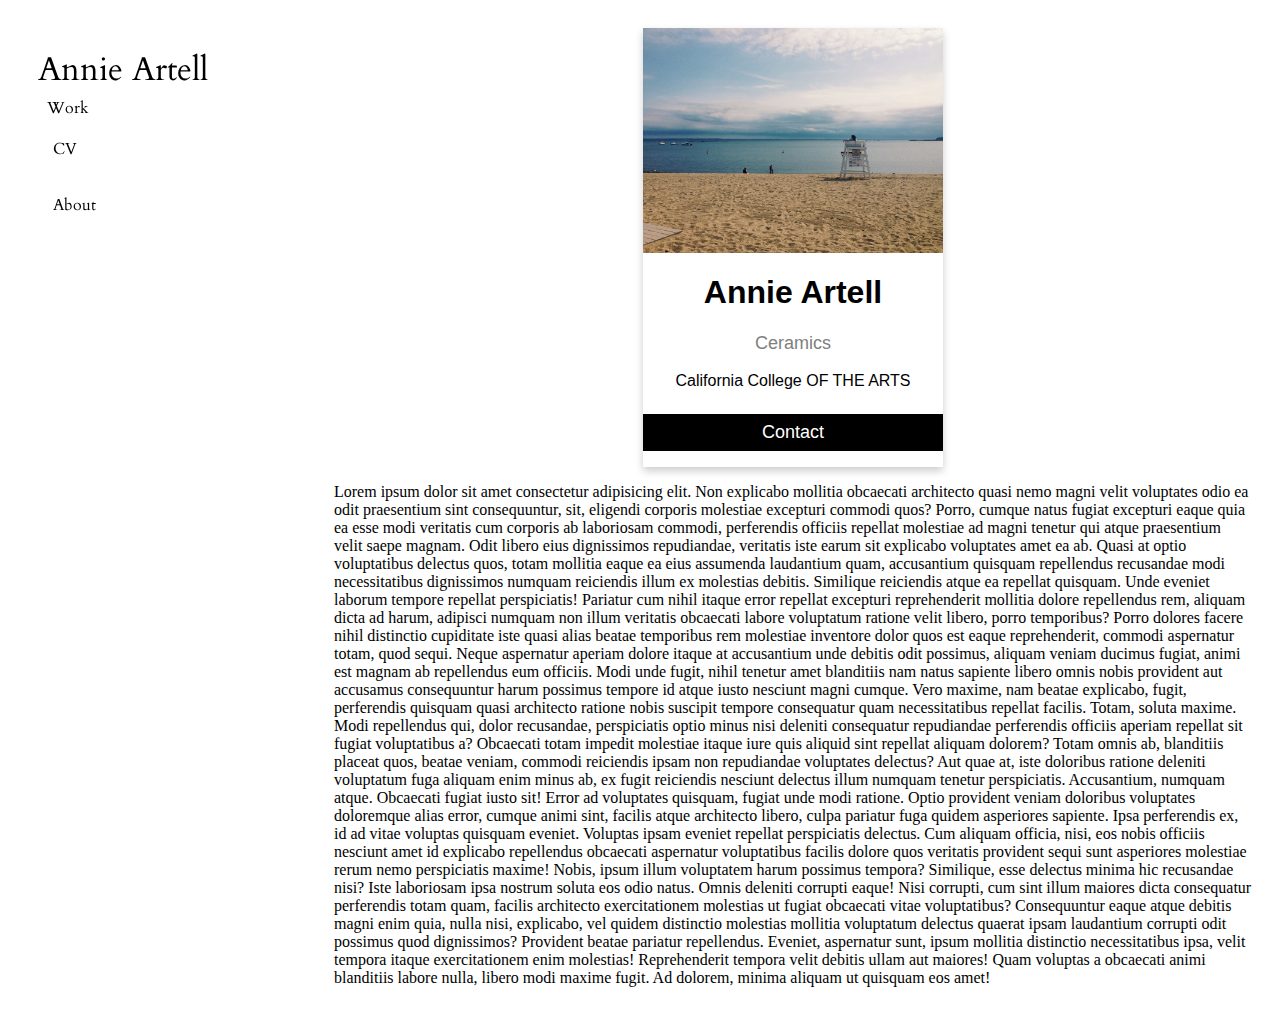
<file: about.html>
<!DOCTYPE html>
<html lang="en">

<head>
    <meta charset="UTF-8">
    <meta name="viewport" content="width=device-width, initial-scale=1.0">
    <link rel="stylesheet" href="stylesheet.css">
    <link rel="stylesheet" href="https://fonts.googleapis.com/css?family=Cardo">
    <title>Document</title>
</head>

<body>

    <div class="fuck">


        <div class="mobile">


            <a href="index.html" class="home">

                <a href="index.html">
                    <h2 style="font-weight: normal;">Annie Artell</h2>
                </a>

            </a>

            <div id="mySidenav" class="sidenav">
                <a href="javascript:void(0)" class="closebtn" onclick="closeNav()">&times;</a>
                <ul id="myUL">
                    <li><span class="caret">Work</span>
                        <ul class="nested">


                            <a href="2023work.html">
                                <li style="font-size: 15px;"> 2023</li>
                            </a>












                        </ul>
                    </li>
                </ul>
                </li>
                </ul>
                </li>




                <p class="mainclick">CV</p>
                <a href="about.html">
                    <p class="mainclick">About</p>
                </a>




                <a href="https://www.instagram.com/idontkissartell/" target="_blank"><i
                        class="fa-brands fa-instagram"></i></a>
            </div>

            <span style="font-size: 30px; " onclick="openNav()">&#9776; </span>

            <script>
                function openNav() {
                    document.getElementById("mySidenav").style.width = "250px";
                }

                function closeNav() {
                    document.getElementById("mySidenav").style.width = "0";
                }


            </script>
        </div>



        <div class="container">







            <div class="content">





                <div class="card">
                    <img src="./images/darien beach.JPG" alt="John" style="width:100%">
                    <h1>Annie Artell</h1>
                    <p class="title">Ceramics</p>
                    <p>California College OF THE ARTS</p>
                    <div style="margin: 24px 0;">
                        <a href="#"><i class="fa fa-dribbble"></i></a>
                        <a href="#"><i class="fa fa-twitter"></i></a>
                        <a href="#"><i class="fa fa-linkedin"></i></a>
                        <a href="#"><i class="fa fa-facebook"></i></a>
                    </div>
                    <p><button>Contact</button></p>
                </div>

                <p class="about-p">Lorem ipsum dolor sit amet consectetur adipisicing elit. Non explicabo mollitia
                    obcaecati architecto
                    quasi nemo magni velit voluptates odio ea odit praesentium sint consequuntur, sit, eligendi corporis
                    molestiae excepturi commodi quos? Porro, cumque natus fugiat excepturi eaque quia ea esse modi
                    veritatis cum corporis ab laboriosam commodi, perferendis officiis repellat molestiae ad magni
                    tenetur qui atque praesentium velit saepe magnam. Odit libero eius dignissimos repudiandae,
                    veritatis iste earum sit explicabo voluptates amet ea ab. Quasi at optio voluptatibus delectus quos,
                    totam mollitia eaque ea eius assumenda laudantium quam, accusantium quisquam repellendus recusandae
                    modi necessitatibus dignissimos numquam reiciendis illum ex molestias debitis. Similique reiciendis
                    atque ea repellat quisquam. Unde eveniet laborum tempore repellat perspiciatis! Pariatur cum nihil
                    itaque error repellat excepturi reprehenderit mollitia dolore repellendus rem, aliquam dicta ad
                    harum, adipisci numquam non illum veritatis obcaecati labore voluptatum ratione velit libero, porro
                    temporibus? Porro dolores facere nihil distinctio cupiditate iste quasi alias beatae temporibus rem
                    molestiae inventore dolor quos est eaque reprehenderit, commodi aspernatur totam, quod sequi. Neque
                    aspernatur aperiam dolore itaque at accusantium unde debitis odit possimus, aliquam veniam ducimus
                    fugiat, animi est magnam ab repellendus eum officiis. Modi unde fugit, nihil tenetur amet blanditiis
                    nam natus sapiente libero omnis nobis provident aut accusamus consequuntur harum possimus tempore id
                    atque iusto nesciunt magni cumque. Vero maxime, nam beatae explicabo, fugit, perferendis quisquam
                    quasi architecto ratione nobis suscipit tempore consequatur quam necessitatibus repellat facilis.
                    Totam, soluta maxime. Modi repellendus qui, dolor recusandae, perspiciatis optio minus nisi deleniti
                    consequatur repudiandae perferendis officiis aperiam repellat sit fugiat voluptatibus a? Obcaecati
                    totam impedit molestiae itaque iure quis aliquid sint repellat aliquam dolorem? Totam omnis ab,
                    blanditiis placeat quos, beatae veniam, commodi reiciendis ipsam non repudiandae voluptates
                    delectus? Aut quae at, iste doloribus ratione deleniti voluptatum fuga aliquam enim minus ab, ex
                    fugit reiciendis nesciunt delectus illum numquam tenetur perspiciatis. Accusantium, numquam atque.
                    Obcaecati fugiat iusto sit! Error ad voluptates quisquam, fugiat unde modi ratione. Optio provident
                    veniam doloribus voluptates doloremque alias error, cumque animi sint, facilis atque architecto
                    libero, culpa pariatur fuga quidem asperiores sapiente. Ipsa perferendis ex, id ad vitae voluptas
                    quisquam eveniet. Voluptas ipsam eveniet repellat perspiciatis delectus. Cum aliquam officia, nisi,
                    eos nobis officiis nesciunt amet id explicabo repellendus obcaecati aspernatur voluptatibus facilis
                    dolore quos veritatis provident sequi sunt asperiores molestiae rerum nemo perspiciatis maxime!
                    Nobis, ipsum illum voluptatem harum possimus tempora? Similique, esse delectus minima hic recusandae
                    nisi? Iste laboriosam ipsa nostrum soluta eos odio natus. Omnis deleniti corrupti eaque! Nisi
                    corrupti, cum sint illum maiores dicta consequatur perferendis totam quam, facilis architecto
                    exercitationem molestias ut fugiat obcaecati vitae voluptatibus? Consequuntur eaque atque debitis
                    magni enim quia, nulla nisi, explicabo, vel quidem distinctio molestias mollitia voluptatum delectus
                    quaerat ipsam laudantium corrupti odit possimus quod dignissimos? Provident beatae pariatur
                    repellendus. Eveniet, aspernatur sunt, ipsum mollitia distinctio necessitatibus ipsa, velit tempora
                    itaque exercitationem enim molestias! Reprehenderit tempora velit debitis ullam aut maiores! Quam
                    voluptas a obcaecati animi blanditiis labore nulla, libero modi maxime fugit. Ad dolorem, minima
                    aliquam ut quisquam eos amet!</p>




            </div>






            <div class="menu">
                <a href="index.html">
                    <h2>Annie Artell</h2>
                </a>
                <ul id="myUL">
                    <li><span class="caret">Work</span>
                        <ul class="nested">
                            <a href="2023work.html">
                                <li style="font-size: 15px;">2023</li>
                            </a>
                            <a href="https://www.google.com/">
                                <li>2022</li>
                            </a>




                        </ul>
                    </li>
                </ul>
                </li>
                </ul>







                <p class="mainclick">CV</p>

                <a href="about.html">
                    <p class="mainclick">About</p>
                </a>

                <script>
                    var toggler = document.getElementsByClassName("caret");
                    var i;

                    for (i = 0; i < toggler.length; i++) {
                        toggler[i].addEventListener("click", function () {
                            this.parentElement.querySelector(".nested").classList.toggle("active");
                            this.classList.toggle("caret-down");
                        });
                    }
                </script>


                <a href="https://www.instagram.com/idontkissartell/" target="_blank"><i
                        class="fa-brands fa-instagram"></i></a>
            </div>

        </div>


    </div>
</body>

</html>
</file>
<file: stylesheet.css>
@media only screen and (min-width:380px ) {
 
.hero{
width: 500px; height: 600px;
}
  
  
  .sidenav {padding-top: 15px;
  
}

a{
  text-decoration: none;
  color: black;
}

.home{
  font-family:'Cardo';
}

img {
   display: block;
  margin-left: auto;
  margin-right: auto;
  width:30%;
  height:auto;
 
  }





.sidenav a {font-size: 7px;}

.mobile{
  display: flex;
  flex-direction: row;
  justify-content: space-between;
  align-items: center;
  
}

/* spot for drop menu */

ul, #myUL {
  list-style-type: none;
}

#myUL {
  margin: 0;
  padding: 0;
}

.caret {
  cursor: pointer;
  -webkit-user-select: none; /* Safari 3.1+ */
  -moz-user-select: none; /* Firefox 2+ */
  -ms-user-select: none; /* IE 10+ */
  user-select: none;
  
 
}


.caret::before {
  content: "\25B6";
  color: white;
  display: inline-block;
  
}


.caret-down::before {
  -ms-transform: rotate(100deg); /* IE 9 */
  -webkit-transform: rotate(100deg); /* Safari */
  transform: rotate(100deg);  

}

.nested {
  display: none;
  padding:17px;
}

.active {
    display: flex;
  flex-direction: column;
  justify-content: left;
  align-items: left;
  
}


.mainclick{
  padding: 15px;
  font-size: medium;
  align-items: left;
  justify-content: left;
}


img{
  max-height: 100%;
  max-width: 100%;
}

.home{
  text-decoration: none;
  color: black;
}



/* side nav */




.sidenav {
  height: 100%;
  
  line-height: 10px;
  width: 0;
  position: fixed;
  z-index: 1;
  top: 0;
  left: 0;
  background-color: white;
  overflow-x: hidden;
  transition: 0.5s;
  padding-top: 60px;
}


 
.sidenav a {
   /* padding: 8px 8px 8px 32px; */
  text-decoration: none;
  font-size: 25px;
  color: black;
  display: block;
  transition: 0.3s;
  padding: 3px;
 
}


.sidenav a:hover {
  color: #f1f1f1;
}

 

.sidenav .closebtn {
  position: absolute;
  top: 0;
  right: 25px;
  font-size: 36px;
  margin-left: 50px;
  padding: 10px;
}



.content{
  display: flex;
  flex-direction: column;
  justify-content: center;
  align-items: center;
}



.container {
  border-radius: 5px;
  
  padding: 20px;
}

/* For about profile card */

.card {
  box-shadow: 0 4px 8px 0 rgba(0, 0, 0, 0.2);
  max-width: 300px;
  margin: auto;
  text-align: center;
  font-family: arial;
}

.title {
  color: grey;
  font-size: 18px;
}

button {
  border: none;
  outline: 0;
  display: inline-block;
  padding: 8px;
  color: white;
  background-color: #000;
  text-align: center;
  cursor: pointer;
  width: 100%;
  font-size: 18px;
}

a {
  text-decoration: none;
  font-size: 22px;
  color: black;
}

button:hover, a:hover {
  opacity: 0.7;
}


}

@media only screen and (min-width: 990px) {


 
 
 
  .hero{
    width: 800px; height: 750px;
    }



h2{
  font-family: "cardo", sans-serif;
  text-decoration: none;
  color: black;
}

a{
  text-decoration: none;
}

.home{
  text-decoration: none;
  color: black;
  font-weight: normal;
}






.mobile{

  
  display: none;
  
 }

 h2{
  font-family: 'Cardo';
  font-weight: normal;
 }





 .menu{
  margin: 10px;
  position: fixed;
  line-height: 10px;
  font-family: 'Cardo';
  font-weight: normal;
  
 

 }



 

 /* SPOT FOR THE COLLAPSING MENU */



 ul, #myUL {
  list-style-type: none;
}



#myUL {
  margin: 0;
  padding: 0;
}

  
.caret {
  cursor: pointer;

  
  -webkit-user-select: none; 
  -moz-user-select: none; 
  -ms-user-select: none; 
  user-select: none;
  
}




.caret::before {
  content: "\25B6";
  color: white;
  display: inline-block;
  

}


.caret-down::before {
  -ms-transform: rotate(100deg); 
  -webkit-transform: rotate(100deg); 
  transform: rotate(100deg);  

}



.nested {
  
  display: none;

  padding:17px;
 line-height: normal;
  cursor: pointer;

}



.active {
    display: flex;
  flex-direction: column;
  justify-content: left;
  align-items: left;
  
}

.ride{
  color: aqua;
}








.container {
    display: grid; 
    grid-template-columns: 0.5fr 1.5fr; 
    grid-template-rows: 1fr; 
    gap: 0px 0px; 
    
    grid-template-areas: 
      "Menu content"; 
  }
  .Menu { grid-area: Menu;

   


position: fixed;


padding: 10px;
margin: 10px;
line-height: 5px;



}
  .content { grid-area: content; 
display: flex;
flex-direction: column;
justify-content: center;
align-items: center;



}


  
  
  .container {
    border-radius: 5px;
  
    padding: 20px;
  }

  .mainclick{
    padding: 15px;
  }

  .fa-brands{
    color: black;
  }

  img {
   
    width:30%;
    height:auto;
   
    }

    .space{
      display: flex;
      flex-direction: column;
      justify-content: space-between;
      align-items: center;
    }

    /* For About page */

    .card {
      box-shadow: 0 4px 8px 0 rgba(0, 0, 0, 0.2);
      max-width: 300px;
      margin: auto;
      text-align: center;
      font-family: arial;
    }
    
    .title {
      color: grey;
      font-size: 18px;
    }
    
    button {
      border: none;
      outline: 0;
      display: inline-block;
      padding: 8px;
      color: white;
      background-color: #000;
      text-align: center;
      cursor: pointer;
      width: 100%;
      font-size: 18px;
    }
    
    a {
      text-decoration: none;
      font-size: 22px;
      color: black;
    }
    
    button:hover, a:hover {
      opacity: 0.7;
    }

  

}
</file>
